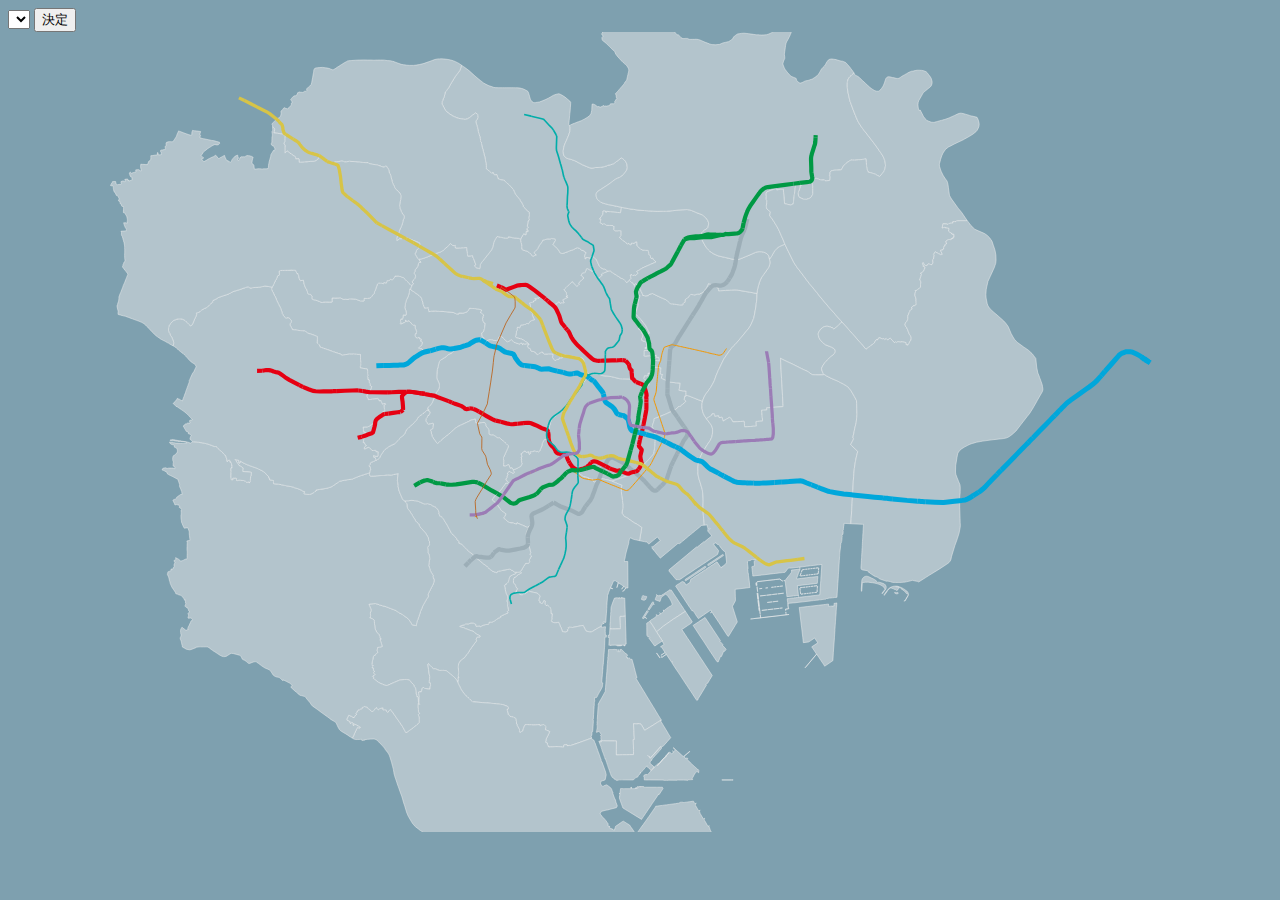
<file: index.html>
<!DOCTYPE html>
<head>
<meta charset="utf-8">

<link rel="stylesheet" type="text/css" href="css/main.css">
</head>
<body>
    <form>
        <select id="actors">
        </select>
        <input type="button" value="決定" onclick="enterButtonPushed()">
    </form>

<script src="./lib/d3.js" charset="utf-8"></script>
<script src="./lib/topojson.js" charset="utf-8"></script>
<script src="js/railmap.js" charset="utf-8"></script>

</script>
</body>
</html>
</file>
<file: css/main.css>
body{
    background-color: #7EA0AF;
}
</file>
